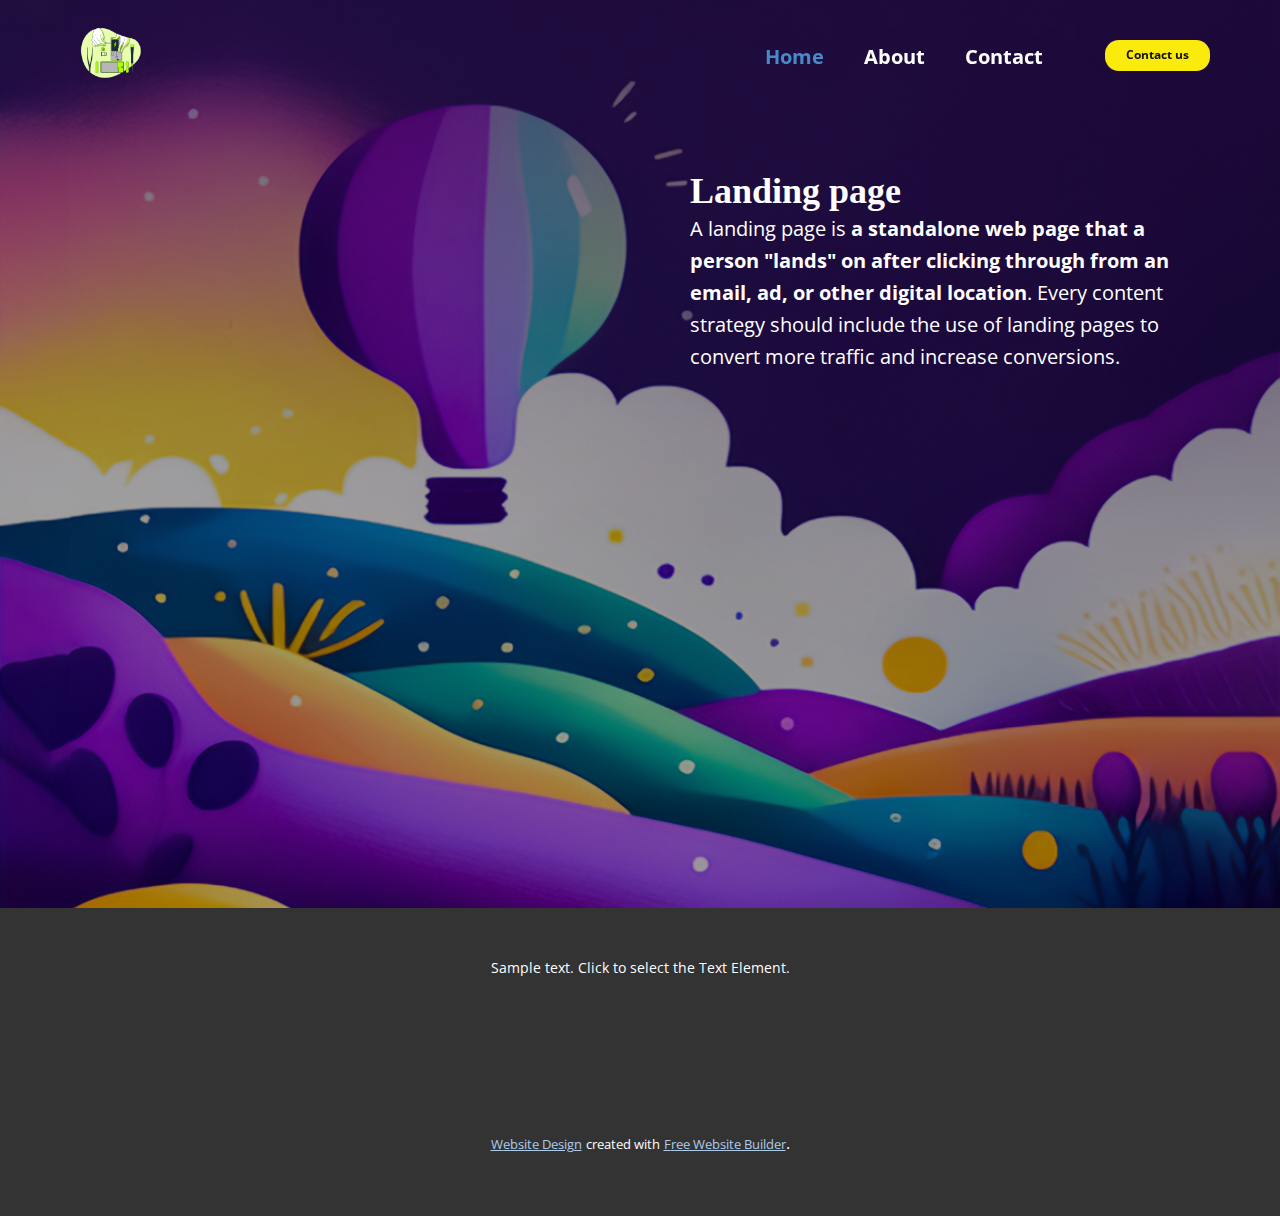
<file: index.html>
<!DOCTYPE html>
<html style="font-size: 16px;" lang="en"><head>
    <meta name="viewport" content="width=device-width, initial-scale=1.0">
    <meta charset="utf-8">
    <meta name="keywords" content="Hy! I Am">
    <meta name="description" content="">
    <title>Home</title>
    <link rel="stylesheet" href="nicepage.css" media="screen">
<link rel="stylesheet" href="Home.css" media="screen">
    <script class="u-script" type="text/javascript" src="jquery.js" defer=""></script>
    <script class="u-script" type="text/javascript" src="nicepage.js" defer=""></script>
    <meta name="generator" content="Nicepage 5.6.2, nicepage.com">
    <link id="u-theme-google-font" rel="stylesheet" href="https://fonts.googleapis.com/css?family=Roboto:100,100i,300,300i,400,400i,500,500i,700,700i,900,900i|Open+Sans:300,300i,400,400i,500,500i,600,600i,700,700i,800,800i">
    
    
    <script type="application/ld+json">{
		"@context": "http://schema.org",
		"@type": "Organization",
		"name": "",
		"logo": "images/7258621_3609086copy.png"
}</script>
    <meta name="theme-color" content="#478ac9">
    <meta property="og:title" content="Home">
    <meta property="og:type" content="website">
  <meta data-intl-tel-input-cdn-path="intlTelInput/"></head>
  <body data-home-page="Home.html" data-home-page-title="Home" class="u-body u-overlap u-overlap-contrast u-xl-mode" data-lang="en"><header class="u-clearfix u-header u-sticky u-sticky-865b u-header" id="sec-6b31"><div class="u-clearfix u-sheet u-sheet-1">
        <nav class="u-menu u-menu-dropdown u-offcanvas u-menu-1">
          <div class="menu-collapse" style="font-size: 1.25rem; letter-spacing: 0px; font-weight: 700;">
            <a class="u-button-style u-custom-left-right-menu-spacing u-custom-padding-bottom u-custom-text-color u-custom-text-hover-color u-custom-top-bottom-menu-spacing u-nav-link u-text-active-palette-1-base u-text-hover-palette-2-base" href="#" style="padding: 5px 2px; font-size: calc(1em + 10px);">
              <svg class="u-svg-link" viewBox="0 0 24 24"><use xmlns:xlink="http://www.w3.org/1999/xlink" xlink:href="#menu-hamburger"></use></svg>
              <svg class="u-svg-content" version="1.1" id="menu-hamburger" viewBox="0 0 16 16" x="0px" y="0px" xmlns:xlink="http://www.w3.org/1999/xlink" xmlns="http://www.w3.org/2000/svg"><g><rect y="1" width="16" height="2"></rect><rect y="7" width="16" height="2"></rect><rect y="13" width="16" height="2"></rect>
</g></svg>
            </a>
          </div>
          <div class="u-nav-container">
            <ul class="u-nav u-unstyled u-nav-1"><li class="u-nav-item"><a class="u-button-style u-nav-link u-text-active-palette-1-base u-text-hover-palette-3-light-1 u-text-white" href="Home.html" style="padding: 10px 20px;">Home</a>
</li><li class="u-nav-item"><a class="u-button-style u-nav-link u-text-active-palette-1-base u-text-hover-palette-3-light-1 u-text-white" href="About.html" style="padding: 10px 20px;">About</a>
</li><li class="u-nav-item"><a class="u-button-style u-nav-link u-text-active-palette-1-base u-text-hover-palette-3-light-1 u-text-white" href="Contact.html" style="padding: 10px 11px 10px 20px;">Contact</a>
</li></ul>
          </div>
          <div class="u-nav-container-collapse">
            <div class="u-container-style u-inner-container-layout u-opacity u-opacity-90 u-sidenav u-white">
              <div class="u-inner-container-layout u-sidenav-overflow">
                <div class="u-menu-close"></div>
                <ul class="u-align-center u-nav u-popupmenu-items u-unstyled u-nav-2"><li class="u-nav-item"><a class="u-button-style u-nav-link" href="Home.html">Home</a>
</li><li class="u-nav-item"><a class="u-button-style u-nav-link" href="About.html">About</a>
</li><li class="u-nav-item"><a class="u-button-style u-nav-link" href="Contact.html">Contact</a>
</li></ul>
              </div>
            </div>
            <div class="u-black u-menu-overlay u-opacity u-opacity-70"></div>
          </div>
        </nav>
        <a href="https://nicepage.com/k/clothing-store-website-templates" class="u-btn u-btn-round u-button-style u-custom-color-1 u-hover-feature u-radius-14 u-btn-1">Contact us</a>
        <a href="https://nicepage.com/c/industrial-website-templates" class="u-image u-logo u-image-1" data-image-width="2000" data-image-height="2000">
          <img src="images/7258621_3609086copy.png" class="u-logo-image u-logo-image-1">
        </a>
      </div></header>
    <section class="u-clearfix u-image u-shading u-section-1" id="sec-1408" data-image-width="1200" data-image-height="1024">
      <div class="u-clearfix u-sheet u-sheet-1">
        <div class="u-container-style u-group u-group-1">
          <div class="u-container-layout u-container-layout-1">
            <h3 class="u-custom-font u-font-georgia u-text u-text-default u-text-1">Landing page </h3>
            <p class="u-text u-text-body-alt-color u-text-2">A landing page is <b>a standalone web page that a person "lands​" on after clicking through from an email, ad, or other digital location</b>. Every content strategy should include the use of landing pages to convert more traffic and increase conversions.
            </p>
          </div>
        </div>
      </div>
    </section>
    
    
    <footer class="u-align-center u-clearfix u-footer u-grey-80 u-footer" id="sec-abd2"><div class="u-clearfix u-sheet u-sheet-1">
        <p class="u-small-text u-text u-text-variant u-text-1">Sample text. Click to select the Text Element.</p>
      </div></footer>
    <section class="u-backlink u-clearfix u-grey-80">
      <a class="u-link" href="https://nicepage.com/website-design" target="_blank">
        <span>Website Design</span>
      </a>
      <p class="u-text">
        <span>created with</span>
      </p>
      <a class="u-link" href="https://nicepage.best" target="_blank">
        <span>Free Website Builder</span>
      </a>. 
    </section>
  
</body></html>
</file>
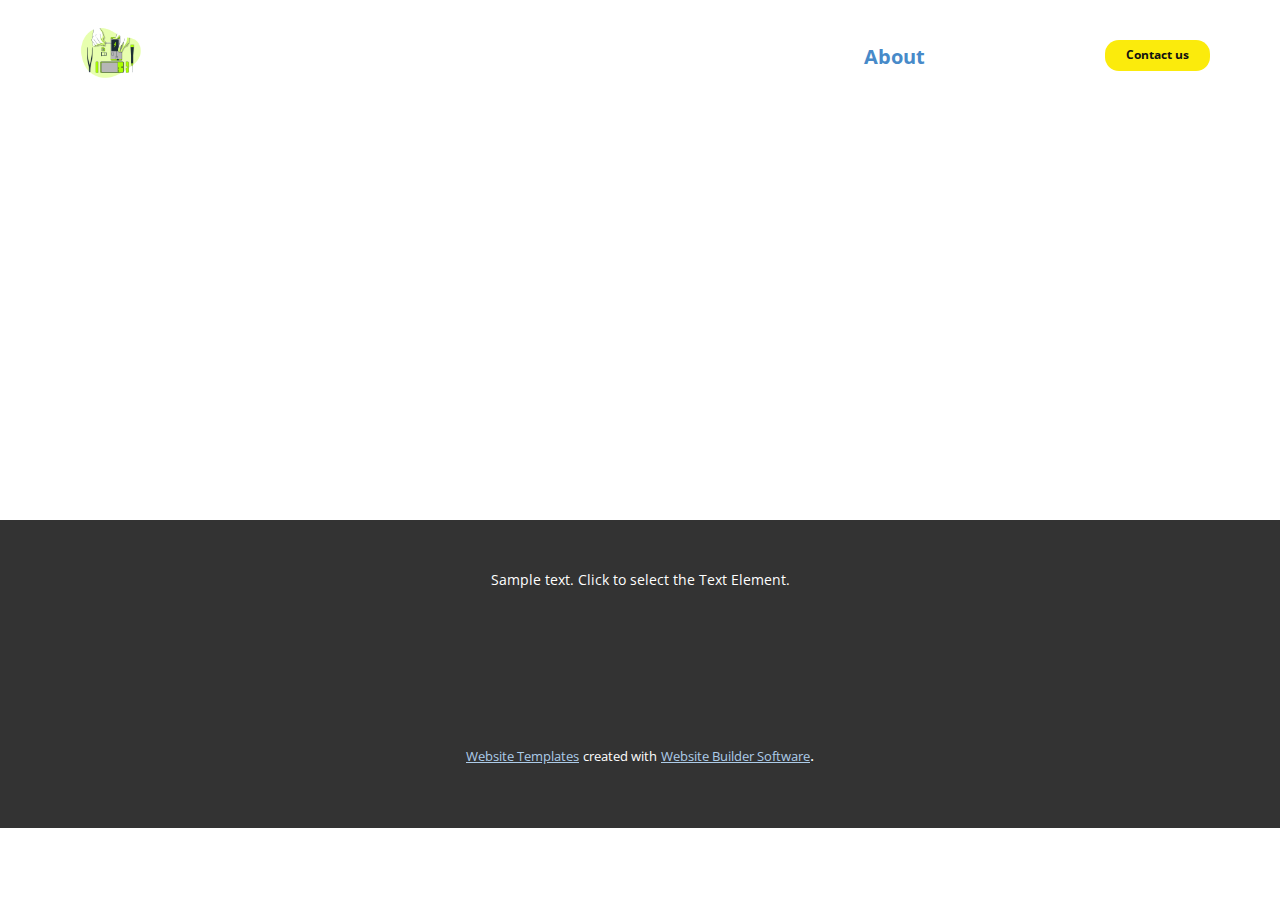
<file: About.html>
<!DOCTYPE html>
<html style="font-size: 16px;" lang="en"><head>
    <meta name="viewport" content="width=device-width, initial-scale=1.0">
    <meta charset="utf-8">
    <meta name="keywords" content="">
    <meta name="description" content="">
    <title>About</title>
    <link rel="stylesheet" href="nicepage.css" media="screen">
<link rel="stylesheet" href="About.css" media="screen">
    <script class="u-script" type="text/javascript" src="jquery.js" defer=""></script>
    <script class="u-script" type="text/javascript" src="nicepage.js" defer=""></script>
    <meta name="generator" content="Nicepage 5.6.2, nicepage.com">
    <link id="u-theme-google-font" rel="stylesheet" href="https://fonts.googleapis.com/css?family=Roboto:100,100i,300,300i,400,400i,500,500i,700,700i,900,900i|Open+Sans:300,300i,400,400i,500,500i,600,600i,700,700i,800,800i">
    
    
    <script type="application/ld+json">{
		"@context": "http://schema.org",
		"@type": "Organization",
		"name": "",
		"logo": "images/7258621_3609086copy.png"
}</script>
    <meta name="theme-color" content="#478ac9">
    <meta property="og:title" content="About">
    <meta property="og:type" content="website">
  <meta data-intl-tel-input-cdn-path="intlTelInput/"></head>
  <body class="u-body u-xl-mode" data-lang="en"><header class="u-clearfix u-header u-sticky u-sticky-865b u-header" id="sec-6b31"><div class="u-clearfix u-sheet u-sheet-1">
        <nav class="u-menu u-menu-dropdown u-offcanvas u-menu-1">
          <div class="menu-collapse" style="font-size: 1.25rem; letter-spacing: 0px; font-weight: 700;">
            <a class="u-button-style u-custom-left-right-menu-spacing u-custom-padding-bottom u-custom-text-color u-custom-text-hover-color u-custom-top-bottom-menu-spacing u-nav-link u-text-active-palette-1-base u-text-hover-palette-2-base" href="#" style="padding: 5px 2px; font-size: calc(1em + 10px);">
              <svg class="u-svg-link" viewBox="0 0 24 24"><use xmlns:xlink="http://www.w3.org/1999/xlink" xlink:href="#menu-hamburger"></use></svg>
              <svg class="u-svg-content" version="1.1" id="menu-hamburger" viewBox="0 0 16 16" x="0px" y="0px" xmlns:xlink="http://www.w3.org/1999/xlink" xmlns="http://www.w3.org/2000/svg"><g><rect y="1" width="16" height="2"></rect><rect y="7" width="16" height="2"></rect><rect y="13" width="16" height="2"></rect>
</g></svg>
            </a>
          </div>
          <div class="u-nav-container">
            <ul class="u-nav u-unstyled u-nav-1"><li class="u-nav-item"><a class="u-button-style u-nav-link u-text-active-palette-1-base u-text-hover-palette-3-light-1 u-text-white" href="Home.html" style="padding: 10px 20px;">Home</a>
</li><li class="u-nav-item"><a class="u-button-style u-nav-link u-text-active-palette-1-base u-text-hover-palette-3-light-1 u-text-white" href="About.html" style="padding: 10px 20px;">About</a>
</li><li class="u-nav-item"><a class="u-button-style u-nav-link u-text-active-palette-1-base u-text-hover-palette-3-light-1 u-text-white" href="Contact.html" style="padding: 10px 11px 10px 20px;">Contact</a>
</li></ul>
          </div>
          <div class="u-nav-container-collapse">
            <div class="u-container-style u-inner-container-layout u-opacity u-opacity-90 u-sidenav u-white">
              <div class="u-inner-container-layout u-sidenav-overflow">
                <div class="u-menu-close"></div>
                <ul class="u-align-center u-nav u-popupmenu-items u-unstyled u-nav-2"><li class="u-nav-item"><a class="u-button-style u-nav-link" href="Home.html">Home</a>
</li><li class="u-nav-item"><a class="u-button-style u-nav-link" href="About.html">About</a>
</li><li class="u-nav-item"><a class="u-button-style u-nav-link" href="Contact.html">Contact</a>
</li></ul>
              </div>
            </div>
            <div class="u-black u-menu-overlay u-opacity u-opacity-70"></div>
          </div>
        </nav>
        <a href="https://nicepage.com/k/clothing-store-website-templates" class="u-btn u-btn-round u-button-style u-custom-color-1 u-hover-feature u-radius-14 u-btn-1">Contact us</a>
        <a href="https://nicepage.com/c/industrial-website-templates" class="u-image u-logo u-image-1" data-image-width="2000" data-image-height="2000">
          <img src="images/7258621_3609086copy.png" class="u-logo-image u-logo-image-1">
        </a>
      </div></header>
    <section class="u-clearfix u-section-1" id="sec-4734">
      <div class="u-clearfix u-sheet u-sheet-1"></div>
    </section>
    
    
    <footer class="u-align-center u-clearfix u-footer u-grey-80 u-footer" id="sec-abd2"><div class="u-clearfix u-sheet u-sheet-1">
        <p class="u-small-text u-text u-text-variant u-text-1">Sample text. Click to select the Text Element.</p>
      </div></footer>
    <section class="u-backlink u-clearfix u-grey-80">
      <a class="u-link" href="https://nicepage.com/website-templates" target="_blank">
        <span>Website Templates</span>
      </a>
      <p class="u-text">
        <span>created with</span>
      </p>
      <a class="u-link" href="" target="_blank">
        <span>Website Builder Software</span>
      </a>. 
    </section>
  
</body></html>
</file>
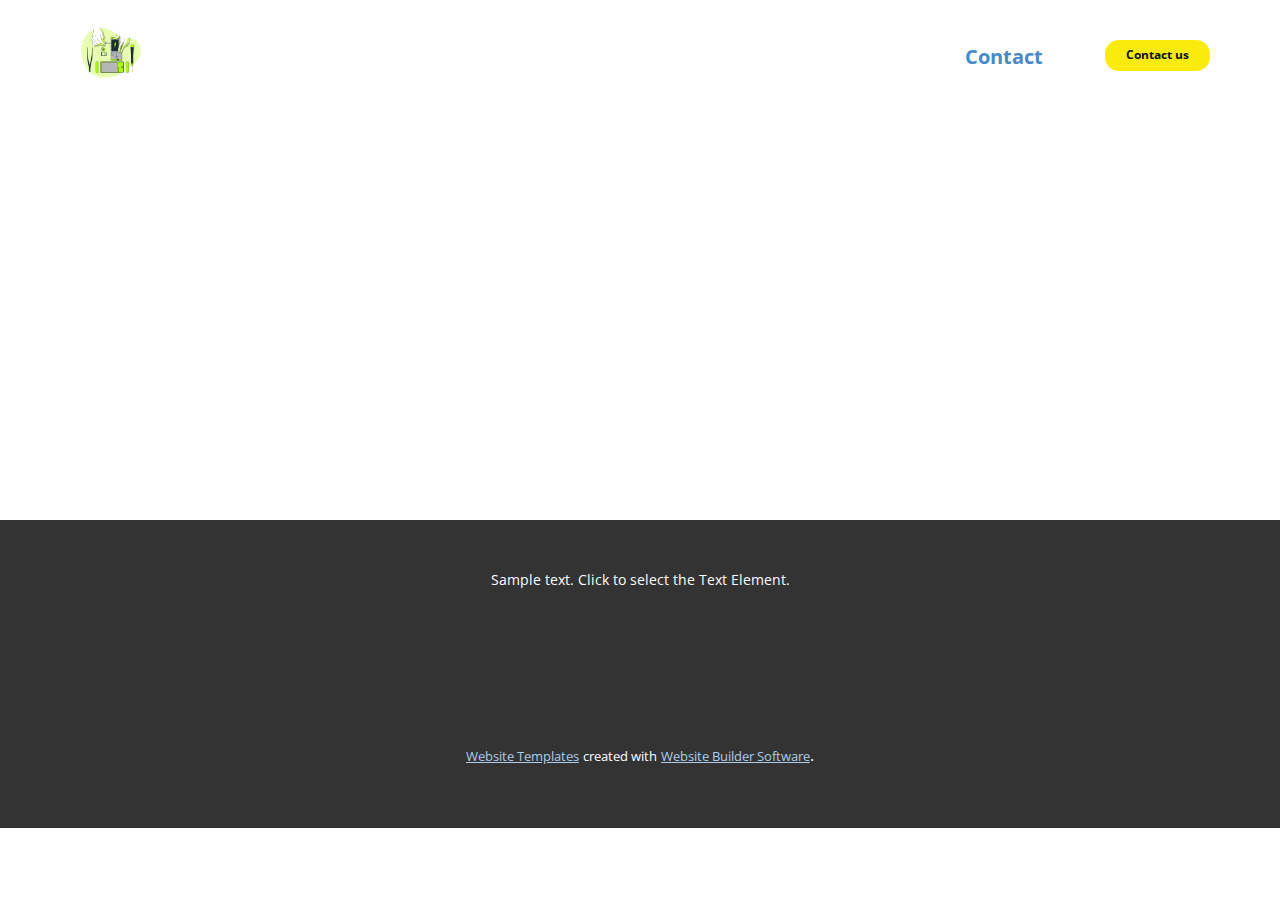
<file: Contact.html>
<!DOCTYPE html>
<html style="font-size: 16px;" lang="en"><head>
    <meta name="viewport" content="width=device-width, initial-scale=1.0">
    <meta charset="utf-8">
    <meta name="keywords" content="">
    <meta name="description" content="">
    <title>Contact</title>
    <link rel="stylesheet" href="nicepage.css" media="screen">
<link rel="stylesheet" href="Contact.css" media="screen">
    <script class="u-script" type="text/javascript" src="jquery.js" defer=""></script>
    <script class="u-script" type="text/javascript" src="nicepage.js" defer=""></script>
    <meta name="generator" content="Nicepage 5.6.2, nicepage.com">
    <link id="u-theme-google-font" rel="stylesheet" href="https://fonts.googleapis.com/css?family=Roboto:100,100i,300,300i,400,400i,500,500i,700,700i,900,900i|Open+Sans:300,300i,400,400i,500,500i,600,600i,700,700i,800,800i">
    
    
    <script type="application/ld+json">{
		"@context": "http://schema.org",
		"@type": "Organization",
		"name": "",
		"logo": "images/7258621_3609086copy.png"
}</script>
    <meta name="theme-color" content="#478ac9">
    <meta property="og:title" content="Contact">
    <meta property="og:type" content="website">
  <meta data-intl-tel-input-cdn-path="intlTelInput/"></head>
  <body class="u-body u-xl-mode" data-lang="en"><header class="u-clearfix u-header u-sticky u-sticky-865b u-header" id="sec-6b31"><div class="u-clearfix u-sheet u-sheet-1">
        <nav class="u-menu u-menu-dropdown u-offcanvas u-menu-1">
          <div class="menu-collapse" style="font-size: 1.25rem; letter-spacing: 0px; font-weight: 700;">
            <a class="u-button-style u-custom-left-right-menu-spacing u-custom-padding-bottom u-custom-text-color u-custom-text-hover-color u-custom-top-bottom-menu-spacing u-nav-link u-text-active-palette-1-base u-text-hover-palette-2-base" href="#" style="padding: 5px 2px; font-size: calc(1em + 10px);">
              <svg class="u-svg-link" viewBox="0 0 24 24"><use xmlns:xlink="http://www.w3.org/1999/xlink" xlink:href="#menu-hamburger"></use></svg>
              <svg class="u-svg-content" version="1.1" id="menu-hamburger" viewBox="0 0 16 16" x="0px" y="0px" xmlns:xlink="http://www.w3.org/1999/xlink" xmlns="http://www.w3.org/2000/svg"><g><rect y="1" width="16" height="2"></rect><rect y="7" width="16" height="2"></rect><rect y="13" width="16" height="2"></rect>
</g></svg>
            </a>
          </div>
          <div class="u-nav-container">
            <ul class="u-nav u-unstyled u-nav-1"><li class="u-nav-item"><a class="u-button-style u-nav-link u-text-active-palette-1-base u-text-hover-palette-3-light-1 u-text-white" href="Home.html" style="padding: 10px 20px;">Home</a>
</li><li class="u-nav-item"><a class="u-button-style u-nav-link u-text-active-palette-1-base u-text-hover-palette-3-light-1 u-text-white" href="About.html" style="padding: 10px 20px;">About</a>
</li><li class="u-nav-item"><a class="u-button-style u-nav-link u-text-active-palette-1-base u-text-hover-palette-3-light-1 u-text-white" href="Contact.html" style="padding: 10px 11px 10px 20px;">Contact</a>
</li></ul>
          </div>
          <div class="u-nav-container-collapse">
            <div class="u-container-style u-inner-container-layout u-opacity u-opacity-90 u-sidenav u-white">
              <div class="u-inner-container-layout u-sidenav-overflow">
                <div class="u-menu-close"></div>
                <ul class="u-align-center u-nav u-popupmenu-items u-unstyled u-nav-2"><li class="u-nav-item"><a class="u-button-style u-nav-link" href="Home.html">Home</a>
</li><li class="u-nav-item"><a class="u-button-style u-nav-link" href="About.html">About</a>
</li><li class="u-nav-item"><a class="u-button-style u-nav-link" href="Contact.html">Contact</a>
</li></ul>
              </div>
            </div>
            <div class="u-black u-menu-overlay u-opacity u-opacity-70"></div>
          </div>
        </nav>
        <a href="https://nicepage.com/k/clothing-store-website-templates" class="u-btn u-btn-round u-button-style u-custom-color-1 u-hover-feature u-radius-14 u-btn-1">Contact us</a>
        <a href="https://nicepage.com/c/industrial-website-templates" class="u-image u-logo u-image-1" data-image-width="2000" data-image-height="2000">
          <img src="images/7258621_3609086copy.png" class="u-logo-image u-logo-image-1">
        </a>
      </div></header>
    <section class="u-clearfix u-section-1" id="sec-b08a">
      <div class="u-clearfix u-sheet u-sheet-1"></div>
    </section>
    
    
    <footer class="u-align-center u-clearfix u-footer u-grey-80 u-footer" id="sec-abd2"><div class="u-clearfix u-sheet u-sheet-1">
        <p class="u-small-text u-text u-text-variant u-text-1">Sample text. Click to select the Text Element.</p>
      </div></footer>
    <section class="u-backlink u-clearfix u-grey-80">
      <a class="u-link" href="https://nicepage.com/website-templates" target="_blank">
        <span>Website Templates</span>
      </a>
      <p class="u-text">
        <span>created with</span>
      </p>
      <a class="u-link" href="" target="_blank">
        <span>Website Builder Software</span>
      </a>. 
    </section>
  
</body></html>
</file>
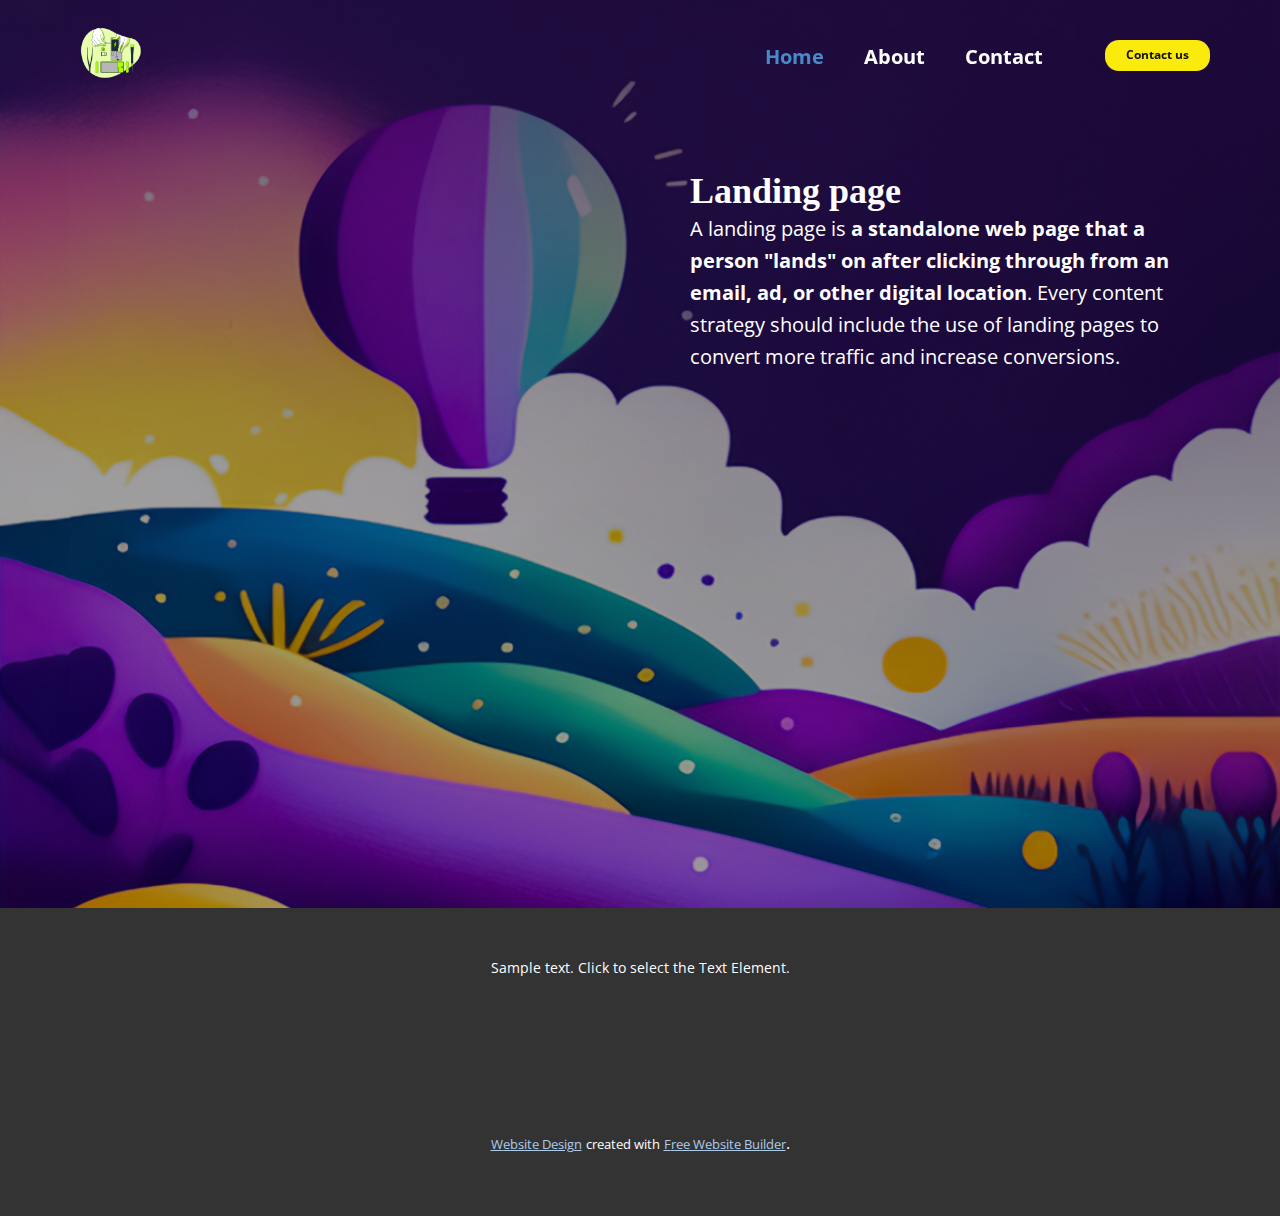
<file: Home.html>
<!DOCTYPE html>
<html style="font-size: 16px;" lang="en"><head>
    <meta name="viewport" content="width=device-width, initial-scale=1.0">
    <meta charset="utf-8">
    <meta name="keywords" content="Hy! I Am">
    <meta name="description" content="">
    <title>Home</title>
    <link rel="stylesheet" href="nicepage.css" media="screen">
<link rel="stylesheet" href="Home.css" media="screen">
    <script class="u-script" type="text/javascript" src="jquery.js" defer=""></script>
    <script class="u-script" type="text/javascript" src="nicepage.js" defer=""></script>
    <meta name="generator" content="Nicepage 5.6.2, nicepage.com">
    <link id="u-theme-google-font" rel="stylesheet" href="https://fonts.googleapis.com/css?family=Roboto:100,100i,300,300i,400,400i,500,500i,700,700i,900,900i|Open+Sans:300,300i,400,400i,500,500i,600,600i,700,700i,800,800i">
    
    
    <script type="application/ld+json">{
		"@context": "http://schema.org",
		"@type": "Organization",
		"name": "",
		"logo": "images/7258621_3609086copy.png"
}</script>
    <meta name="theme-color" content="#478ac9">
    <meta property="og:title" content="Home">
    <meta property="og:type" content="website">
  <meta data-intl-tel-input-cdn-path="intlTelInput/"></head>
  <body class="u-body u-overlap u-overlap-contrast u-xl-mode" data-lang="en"><header class="u-clearfix u-header u-sticky u-sticky-865b u-header" id="sec-6b31"><div class="u-clearfix u-sheet u-sheet-1">
        <nav class="u-menu u-menu-dropdown u-offcanvas u-menu-1">
          <div class="menu-collapse" style="font-size: 1.25rem; letter-spacing: 0px; font-weight: 700;">
            <a class="u-button-style u-custom-left-right-menu-spacing u-custom-padding-bottom u-custom-text-color u-custom-text-hover-color u-custom-top-bottom-menu-spacing u-nav-link u-text-active-palette-1-base u-text-hover-palette-2-base" href="#" style="padding: 5px 2px; font-size: calc(1em + 10px);">
              <svg class="u-svg-link" viewBox="0 0 24 24"><use xmlns:xlink="http://www.w3.org/1999/xlink" xlink:href="#menu-hamburger"></use></svg>
              <svg class="u-svg-content" version="1.1" id="menu-hamburger" viewBox="0 0 16 16" x="0px" y="0px" xmlns:xlink="http://www.w3.org/1999/xlink" xmlns="http://www.w3.org/2000/svg"><g><rect y="1" width="16" height="2"></rect><rect y="7" width="16" height="2"></rect><rect y="13" width="16" height="2"></rect>
</g></svg>
            </a>
          </div>
          <div class="u-nav-container">
            <ul class="u-nav u-unstyled u-nav-1"><li class="u-nav-item"><a class="u-button-style u-nav-link u-text-active-palette-1-base u-text-hover-palette-3-light-1 u-text-white" href="Home.html" style="padding: 10px 20px;">Home</a>
</li><li class="u-nav-item"><a class="u-button-style u-nav-link u-text-active-palette-1-base u-text-hover-palette-3-light-1 u-text-white" href="About.html" style="padding: 10px 20px;">About</a>
</li><li class="u-nav-item"><a class="u-button-style u-nav-link u-text-active-palette-1-base u-text-hover-palette-3-light-1 u-text-white" href="Contact.html" style="padding: 10px 11px 10px 20px;">Contact</a>
</li></ul>
          </div>
          <div class="u-nav-container-collapse">
            <div class="u-container-style u-inner-container-layout u-opacity u-opacity-90 u-sidenav u-white">
              <div class="u-inner-container-layout u-sidenav-overflow">
                <div class="u-menu-close"></div>
                <ul class="u-align-center u-nav u-popupmenu-items u-unstyled u-nav-2"><li class="u-nav-item"><a class="u-button-style u-nav-link" href="Home.html">Home</a>
</li><li class="u-nav-item"><a class="u-button-style u-nav-link" href="About.html">About</a>
</li><li class="u-nav-item"><a class="u-button-style u-nav-link" href="Contact.html">Contact</a>
</li></ul>
              </div>
            </div>
            <div class="u-black u-menu-overlay u-opacity u-opacity-70"></div>
          </div>
        </nav>
        <a href="https://nicepage.com/k/clothing-store-website-templates" class="u-btn u-btn-round u-button-style u-custom-color-1 u-hover-feature u-radius-14 u-btn-1">Contact us</a>
        <a href="https://nicepage.com/c/industrial-website-templates" class="u-image u-logo u-image-1" data-image-width="2000" data-image-height="2000">
          <img src="images/7258621_3609086copy.png" class="u-logo-image u-logo-image-1">
        </a>
      </div></header>
    <section class="u-clearfix u-image u-shading u-section-1" id="sec-1408" data-image-width="1200" data-image-height="1024">
      <div class="u-clearfix u-sheet u-sheet-1">
        <div class="u-container-style u-group u-group-1">
          <div class="u-container-layout u-container-layout-1">
            <h3 class="u-custom-font u-font-georgia u-text u-text-default u-text-1">Landing page </h3>
            <p class="u-text u-text-body-alt-color u-text-2">A landing page is <b>a standalone web page that a person "lands​" on after clicking through from an email, ad, or other digital location</b>. Every content strategy should include the use of landing pages to convert more traffic and increase conversions.
            </p>
          </div>
        </div>
      </div>
    </section>
    
    
    <footer class="u-align-center u-clearfix u-footer u-grey-80 u-footer" id="sec-abd2"><div class="u-clearfix u-sheet u-sheet-1">
        <p class="u-small-text u-text u-text-variant u-text-1">Sample text. Click to select the Text Element.</p>
      </div></footer>
    <section class="u-backlink u-clearfix u-grey-80">
      <a class="u-link" href="https://nicepage.com/website-design" target="_blank">
        <span>Website Design</span>
      </a>
      <p class="u-text">
        <span>created with</span>
      </p>
      <a class="u-link" href="https://nicepage.best" target="_blank">
        <span>Free Website Builder</span>
      </a>. 
    </section>
  
</body></html>
</file>
<file: Home.css>
.u-section-1 {
  background-image: linear-gradient(0deg, rgba(0,0,0,0.35), rgba(0,0,0,0.35)), url("images/LandingPageMidjourneyAicopy21.jpg");
}

.u-section-1 .u-sheet-1 {
  min-height: 908px;
}

.u-section-1 .u-group-1 {
  width: 586px;
  min-height: 360px;
  height: auto;
  margin: 146px 31px 60px auto;
}

.u-section-1 .u-container-layout-1 {
  padding: 0;
}

.u-section-1 .u-text-1 {
  font-weight: 700;
  font-size: 2.25rem;
  margin: 24px auto 0 97px;
}

.u-section-1 .u-text-2 {
  font-size: 1.25rem;
  margin: 0 0 0 97px;
}

@media (max-width: 1199px) {
  .u-section-1 .u-sheet-1 {
    min-height: 749px;
  }

  .u-section-1 .u-group-1 {
    width: 449px;
    min-height: 305px;
    margin-top: 91px;
    margin-right: 0;
    height: auto;
  }

  .u-section-1 .u-text-1 {
    width: auto;
    margin-top: 39px;
    margin-left: 15px;
  }

  .u-section-1 .u-text-2 {
    width: auto;
    margin-left: 15px;
  }
}

@media (max-width: 991px) {
  .u-section-1 .u-sheet-1 {
    min-height: 624px;
  }

  .u-section-1 .u-group-1 {
    width: 458px;
    min-height: 286px;
    margin-top: 78px;
    margin-right: -22px;
  }

  .u-section-1 .u-text-1 {
    font-size: 1.5rem;
    margin-top: 38px;
    margin-left: 105px;
  }

  .u-section-1 .u-text-2 {
    font-size: 0.875rem;
    margin-right: 8px;
    margin-left: 105px;
  }
}

@media (max-width: 767px) {
  .u-section-1 .u-sheet-1 {
    min-height: 468px;
  }

  .u-section-1 .u-group-1 {
    width: 287px;
    min-height: 238px;
    margin-top: 40px;
    margin-right: -35px;
  }

  .u-section-1 .u-text-1 {
    font-size: 1.25rem;
    margin-top: 37px;
    margin-left: 4px;
  }

  .u-section-1 .u-text-2 {
    font-size: 0.75rem;
    margin-left: 4px;
    margin-right: 4px;
  }
}

@media (max-width: 575px) {
  .u-section-1 .u-sheet-1 {
    min-height: 295px;
  }

  .u-section-1 .u-text-1 {
    font-size: 0.875rem;
    margin-top: 27px;
    margin-right: 88px;
    margin-left: auto;
  }

  .u-section-1 .u-text-2 {
    margin-right: 0;
    margin-left: 102px;
  }
}
</file>
<file: About.css>
.u-section-1 .u-sheet-1 {
  min-height: 400px;
}
</file>
<file: Contact.css>
.u-section-1 .u-sheet-1 {
  min-height: 400px;
}
</file>
